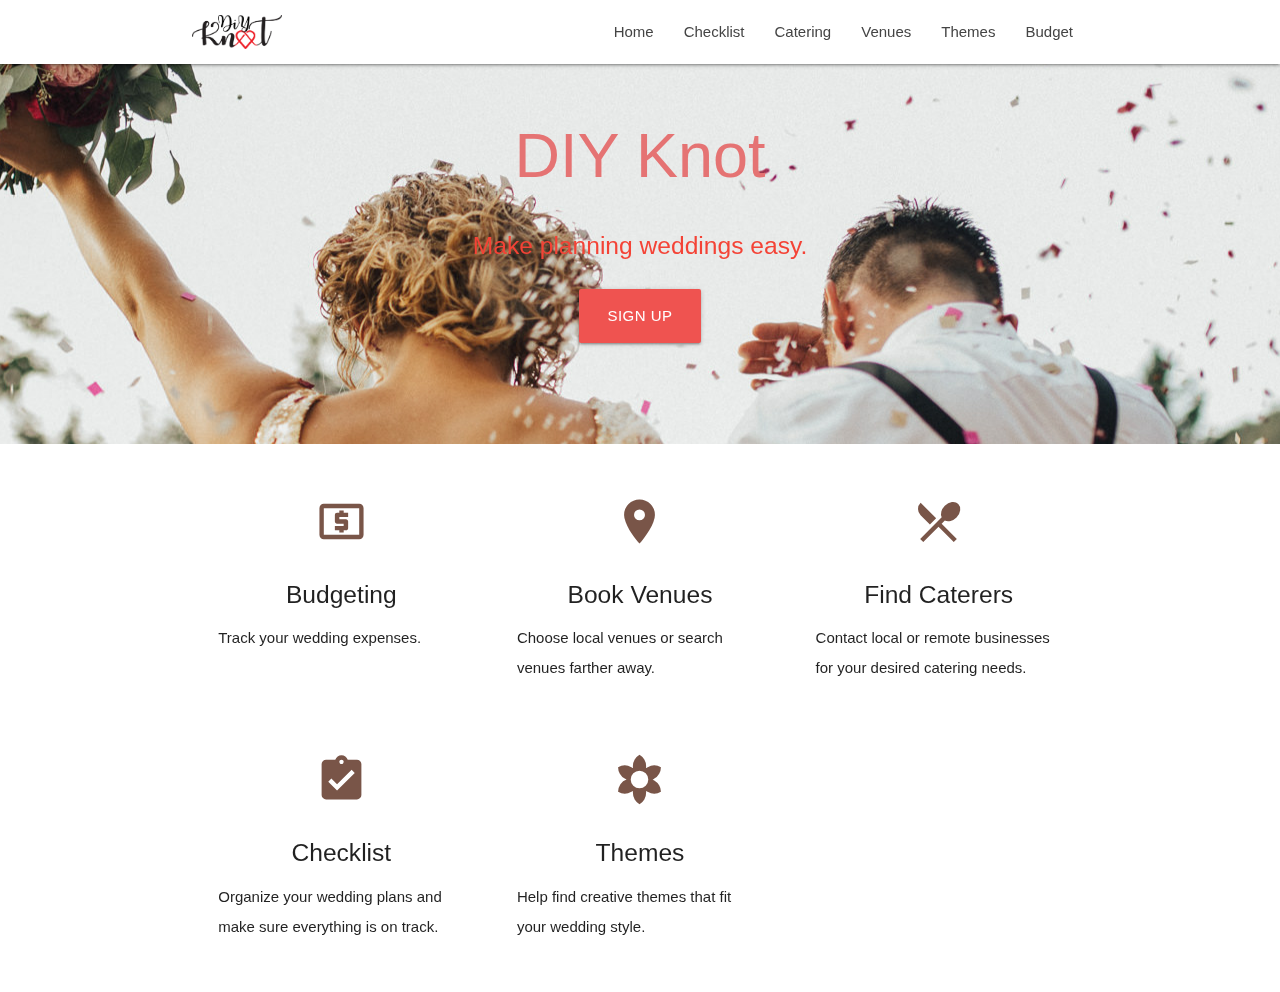
<file: index.html>
<!DOCTYPE html>
<html lang="en">

<head>
  <meta http-equiv="Content-Type" content="text/html; charset=UTF-8" />
  <meta name="viewport" content="width=device-width, initial-scale=1" />
  <title>DIYKnot</title>

  <!-- CSS  -->
  <link href="https://fonts.googleapis.com/icon?family=Material+Icons" rel="stylesheet">
  <link href="css/materialize.css" type="text/css" rel="stylesheet" media="screen,projection" />
  <link href="css/style.css" type="text/css" rel="stylesheet" media="screen,projection" />
  <link rel="shortcut icon" type="image/x-icon" href="./img/fav.ico.ico" />
</head>

<body>
  <nav class="white" role="navigation">
    <div class="nav-wrapper container">
      <a id="logo-container" href="#" class="brand-logo">
        <img class="logo-img" src="./img/DIYKnot.png" alt="logo">
      </a>
      <ul class="right hide-on-med-and-down">
        <li><a href="./index.html">Home</a></li>
        <li><a href="./checklist.html">Checklist</a></li>
        <li><a href="./catering.html">Catering</a></li>
        <li><a href="./venue.html">Venues</a></li>
        <li><a href="./themes.html">Themes</a></li>
        <li><a href="./Budget.html">Budget</a></li>
      </ul>

      <ul id="nav-mobile" class="sidenav">
        <li><a href="./index.html">Home</a></li>
        <li><a href="./checklist.html">Checklist</a></li>
        <li><a href="./catering.html">Catering</a></li>
        <li><a href="./venue.html">Venues</a></li>
        <li><a href="./themes.html">Themes</a></li>
        <li><a href="./Budget.html">Budget</a></li>
      </ul>
      <a href="#" data-target="nav-mobile" class="sidenav-trigger"><i class="material-icons">menu</i></a>
    </div>
  </nav>

  <div id="index-banner" class="parallax-container">
    <div class="section no-pad-bot">
      <div class="container">
        <br><br>
        <h1 class="header center red-text text-lighten-2">DIY Knot</h1>
        <div class="row center">
          <!-- <div class="container grey lighten-2 box"> -->
          <h5 class="header col s12 light red-text">Make planning weddings easy.</h5>
          <!-- </div> -->
        </div>
        <div class="row center">
          <a href="./login.html" id="download-button" class="btn-large waves-effect waves-light red lighten-1">Sign
            Up</a>
        </div>
        <br><br>

      </div>
    </div>
    <div class="parallax"><img src="./img/02222018-weddings.jpg" alt="Unsplashed background img 1"></div>
  </div>


  <div class="container">
    <div class="section">

      <!--   Icon Section   -->
      <div class="row">
        <div class="col s12 m4" id="budgeting">
          <div class="icon-block">
            <h2 class="center brown-text"><i class="material-icons">local_atm</i></h2>
            <h5 class="center">Budgeting</h5>

            <p class="light">Track your wedding expenses.</p>
          </div>
        </div>

        <div class="col s12 m4" id="venues">
          <div class="icon-block">
            <h2 class="center brown-text"><i class="material-icons">location_on</i></h2>
            <h5 class="center">Book Venues</h5>

            <p class="light">Choose local venues or search venues farther away.</p>
          </div>
        </div>

        <div class="col s12 m4" id="catering">
          <div class="icon-block">
            <h2 class="center brown-text"><i class="material-icons">local_dining</i></h2>
            <h5 class="center">Find Caterers</h5>

            <p class="light">Contact local or remote businesses for your desired catering needs. </p>
          </div>
        </div>
      </div>
      <div class="row">
        <div class="col s12 m4" id="todo">
          <div class="icon-block">
            <h2 class="center brown-text"><i class="material-icons">assignment_turned_in</i></h2>
            <h5 class="center">Checklist</h5>

            <p class="light">Organize your wedding plans and make sure everything is on track.</p>
          </div>
        </div>
        <div class="col s12 m4" id="themes">
          <div class="icon-block">
            <h2 class="center brown-text"><i class="material-icons">filter_vintage</i></h2>
            <h5 class="center">Themes</h5>

            <p class="light">Help find creative themes that fit your wedding style.</p>
          </div>
        </div>
      </div>
    </div>
  </div>



  <!--  Scripts-->
  <script src="https://code.jquery.com/jquery-2.1.1.min.js"></script>
  <script src="js/materialize.js"></script>
  <script src="js/init.js"></script>
  <script type="text/javascript">

    $("#venues").on("click", function () {
      window.location = "./venue.html";
    });
    $("#catering").on("click", function () {
      window.location = "./catering.html";
    });
    $("#budgeting").on("click", function () {
      window.location = "./Budget.html";
    });
    $("#todo").on("click", function () {
      window.location = "./checklist.html";
    });
    $("#themes").on("click", function () {
      window.location = "./themes.html";
    });
  </script>
</body>

</html>
</file>
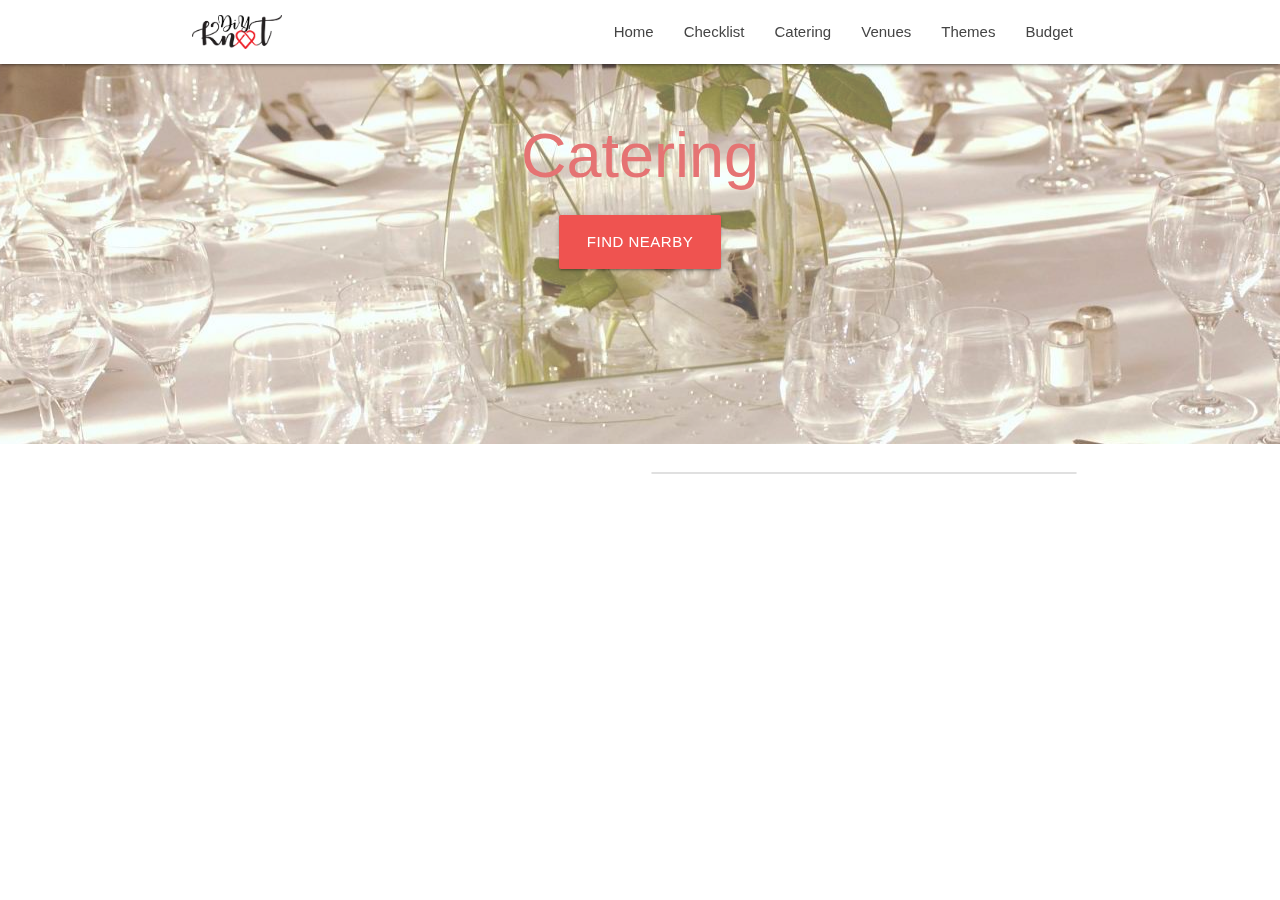
<file: catering.html>
<!doctype html>
<html lang="en">

<head>
    <meta charset="utf-8">
    <meta name="viewport" content="width=device-width, initial-scale=1, shrink-to-fit=no">

    <title>Catering</title>

    <!-- CSS  -->
    <link href="https://fonts.googleapis.com/icon?family=Material+Icons" rel="stylesheet">
    <link href="css/materialize.css" type="text/css" rel="stylesheet" media="screen,projection" />
    <link href="css/style.css" type="text/css" rel="stylesheet" media="screen,projection" />
    <link rel="shortcut icon" type="image/x-icon" href="./img/fav.ico.ico" />
</head>

<body>
    <nav class="white" role="navigation">
        <div class="nav-wrapper container">
            <a id="logo-container" href="#" class="brand-logo">
                <img class="logo-img" src="./img/DIYKnot.png" alt="logo">
            </a>
            <ul class="right hide-on-med-and-down">
                <li><a href="./index.html">Home</a></li>
                <li><a href="./checklist.html">Checklist</a></li>
                <li><a href="./catering.html">Catering</a></li>
                <li><a href="./venue.html">Venues</a></li>
                <li><a href="./themes.html">Themes</a></li>
                <li><a href="./Budget.html">Budget</a></li>
            </ul>

            <ul id="nav-mobile" class="sidenav">
                <li><a href="./index.html">Home</a></li>
                <li><a href="./checklist.html">Checklist</a></li>
                <li><a href="./catering.html">Catering</a></li>
                <li><a href="./venue.html">Venues</a></li>
                <li><a href="./themes.html">Themes</a></li>
                <li><a href="./Budget.html">Budget</a></li>
            </ul>
            <a href="#" data-target="nav-mobile" class="sidenav-trigger"><i class="material-icons">menu</i></a>
        </div>
    </nav>

    <div id="index-banner" class="parallax-container">
        <div class="section no-pad-bot">
            <div class="container">
                <br><br>
                <h1 class="header center red-text text-lighten-2">Catering</h1>
                <div class="row center">
                    <button id="submit" class='btn-large waves-effect waves-light red lighten-1' onclick="getLocation()">Find
                        Nearby</button>
                </div>
                <br><br>

            </div>
        </div>
        <div id="caterimg" class="parallax"><img src="./img/catering.jpg" alt="Unsplashed background img 1"></div>
    </div>

    <div class="container">
        <div class="row">
            <!-- Query -->
            <!-- <h3>Where would you like the venue to be?</h3>
            <br>
            <input class="form-control" type="text" id="search"> -->
        </div>
        <!-- <div>
            <button id="submit2" class='btn-large waves-effect waves-light red lighten-1'>Find around here</button>
        </div> -->
        <!-- Results -->
        <div class="row" id="content">
            <div class="col s6">
                <div>
                    <ul id="results">
                    </ul>
                </div>
            </div>
            <!-- Favorites List -->
            <div class="col s6">
                <div id="favorites">
                    <ul class="collection">
                    </ul>
                </div>
            </div>
        </div>
    </div>

    <!--  Scripts-->
    <script src="https://code.jquery.com/jquery-2.1.1.min.js"></script>
    <script src="js/materialize.js"></script>
    <script src="js/init.js"></script>
    <script src="https://cdnjs.cloudflare.com/ajax/libs/jquery/3.3.1/jquery.min.js"></script>

    <script>

        var lat;
        var long;
        var data;
        var favList = [];
        //Track location of user
        function getLocation() {
            if (navigator.geolocation) {
                navigator.geolocation.getCurrentPosition(showPosition);
            } else {
                x.innerHTML = "Geolocation is not supported by this browser.";
            }
        }
        $("#submit2").on("click", function (event) {
            var input = $("#search").val().trim()
            input = input.replace(/\s+/g, '-').toLowerCase();
            console.log(input);
            var myurl = "https://cors-anywhere.herokuapp.com/https://api.yelp.com/v3/businesses/search?term=catering" + "&location=" + input;
            $.ajax({
                url: myurl,
                headers: {
                    'Authorization': 'Bearer RtqndUxr--tRi7fFCPlmPzQ2Kqc6_UXPEbEI3v4js4S7aZN_tvnh9_lL55XbcncIt-rQpD3a3R4v7bcrtwlrLH42juWfqda1HVQHQnf-q6q0nALbh_BH8JTdJswRXHYx',
                },
                method: 'GET',
                dataType: 'json',
                success: function (data) {
                    console.log('success: ' + data);
                }
            })
                .then(function (response) {
                    data = response;
                    console.log(myurl);
                    console.log(response);
                    console.log(response.businesses.length);
                    $("#results").html("");
                    for (var i = 0; i < response.businesses.length; i++) {
                        $("#results").append("<div class='row'> <div class='col s12 m6'> <div class='card'> <div class='card-image'> <img src='" + response.businesses[i].image_url + "'> <span class='card-title'>" + response.businesses[i].name + "</span> <a val='" + i + "' id='venues' class='btn-floating halfway-fab waves-effect waves-light red'><i class='material-icons'>favorite_border</i></a> </div> <div class='card-content'> <p>" + response.businesses[i].location.display_address[0] + " " + response.businesses[i].location.display_address[1] + "<br> Rating: " + response.businesses[i].rating + "</p> </div> </div> </div> </div>");
                    }

                });

        });
        $("li").on("click", function () {
            showLoader();
            $("#loading-content").load("dataSearch.php?" + this.id, hideLoader);
            console.log(this.id);
        });
        function showPosition(position) {
            lat = position.coords.latitude;
            long = position.coords.longitude;

            var myurl = "https://cors-anywhere.herokuapp.com/https://api.yelp.com/v3/businesses/search?term=catering" + "&latitude=" + lat + "&longitude=" + long + "&limit=20";
            $.ajax({
                url: myurl,
                headers: {
                    'Authorization': 'Bearer RtqndUxr--tRi7fFCPlmPzQ2Kqc6_UXPEbEI3v4js4S7aZN_tvnh9_lL55XbcncIt-rQpD3a3R4v7bcrtwlrLH42juWfqda1HVQHQnf-q6q0nALbh_BH8JTdJswRXHYx',
                },
                method: 'GET',
                dataType: 'json',
                success: function (data) {
                    console.log('success: ' + data);
                }
            })
                .then(function (response) {
                    data = response;
                    console.log(myurl);
                    console.log(response);
                    console.log(response.businesses.length);
                    $("#results").html("");
                    for (var i = 0; i < response.businesses.length; i++) {
                        $("#results").append("<div class='row'> <div class='col s12 m6'> <div class='card'> <div class='card-image'> <img src='" + response.businesses[i].image_url + "'> <span class='card-title'>" + response.businesses[i].name + "</span> <a val='" + i + "' id='venues' class='btn-floating halfway-fab waves-effect waves-light red'><i class='material-icons'>favorite_border</i></a> </div> <div class='card-content'> <p>" + response.businesses[i].location.display_address[0] + " " + response.businesses[i].location.display_address[1] + "<br> Rating: " + response.businesses[i].rating + "</p> </div> </div> </div> </div>");
                    }

                });
        }
        //When user clicks favorites button, add that venue to favorites list
        $(document).on("click", "#venues", function () {
            // Get the number of the button from its data attribute and hold in a variable called  toDoNumber.
            var venueID = $(this).attr("val");
            console.log(venueID);
            //check if repeat favorite
            for (var i = 0; i < favList.length; i++) {
                if (venueID === favList[i]) {
                    console.log("you chose that already");
                    return;
                }
            }
            favList.unshift(venueID);
            // console.log(favList);
            // console.log(data.businesses[venueID].name);
            $(".collection").html("");
            for (var i = 0; i < favList.length; i++) {
                $(".collection").append("<li class='collection-item avatar'> <img src=" + data.businesses[favList[i]].image_url + " class='circle'> <span class='title'>" + data.businesses[favList[i]].name + "</span> <p>" + data.businesses[favList[i]].display_phone + "<br></p> <a href='" + data.businesses[favList[i]].url + "' class='secondary-content'><i class='material-icons red-text'>arrow_forward</i></a> </li>");
            }
        });

        //keep favorites list on screen
        window.onscroll = function () { myFunction() };

        var header = document.getElementById("favorites");
        var sticky = header.offsetTop;

        function myFunction() {
            if (window.pageYOffset > sticky) {
                header.classList.add("sticky");
            } else {
                header.classList.remove("sticky");
            }
        }
    </script>
</body>

</html>
</file>
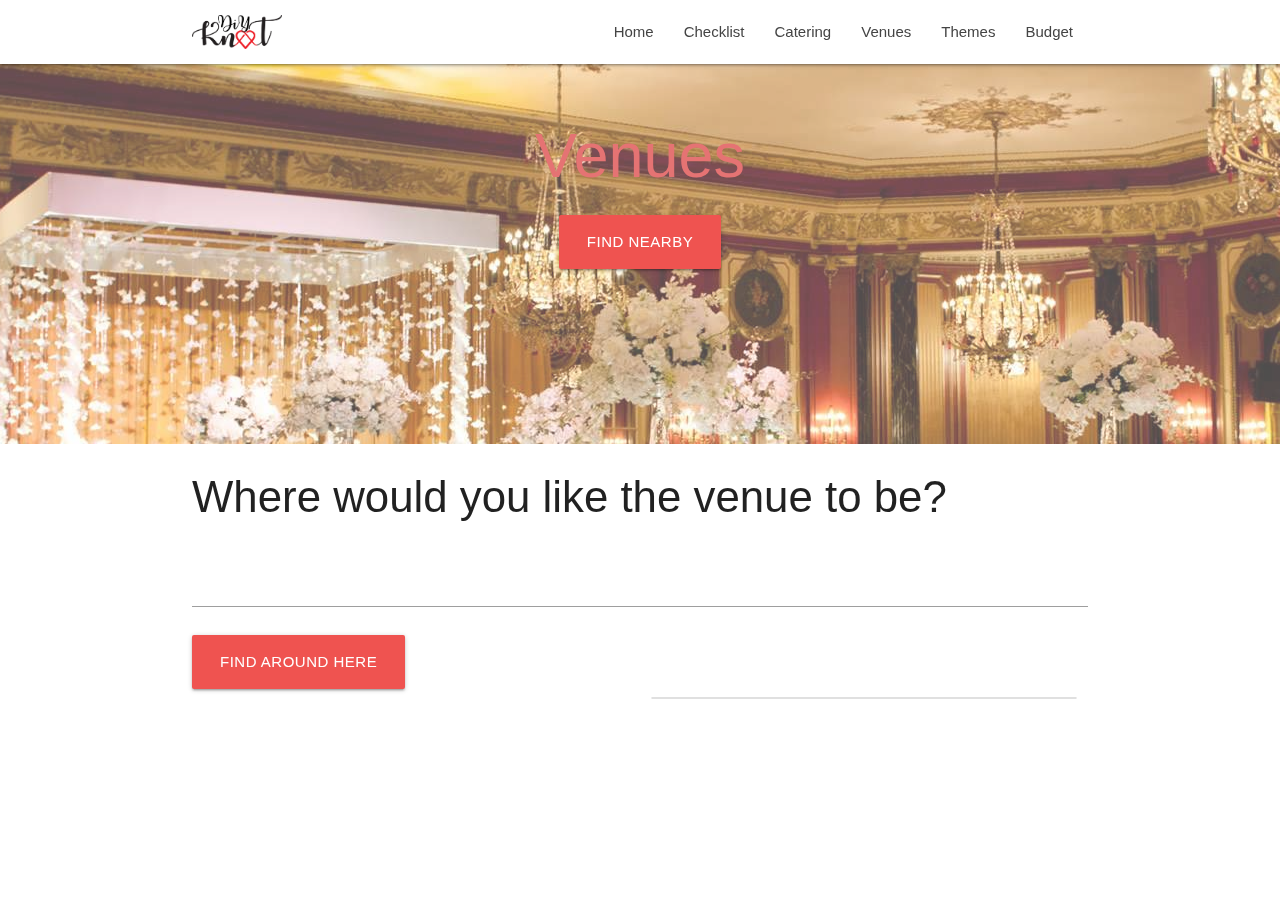
<file: venue.html>
<!doctype html>
<html lang="en">

<head>
    <meta charset="utf-8">
    <meta name="viewport" content="width=device-width, initial-scale=1, shrink-to-fit=no">

    <title>Venue</title>

    <!-- CSS  -->
    <link href="https://fonts.googleapis.com/icon?family=Material+Icons" rel="stylesheet">
    <link href="css/materialize.css" type="text/css" rel="stylesheet" media="screen,projection" />
    <link href="css/style.css" type="text/css" rel="stylesheet" media="screen,projection" />
    <link rel="shortcut icon" type="image/x-icon" href="./img/fav.ico.ico" />
</head>

<body>
    <nav class="white" role="navigation">
        <div class="nav-wrapper container">
            <a id="logo-container" href="#" class="brand-logo">
                <img class="logo-img" src="./img/DIYKnot.png" alt="logo">
            </a>
            <ul class="right hide-on-med-and-down">
                <li><a href="./index.html">Home</a></li>
                <li><a href="./checklist.html">Checklist</a></li>
                <li><a href="./catering.html">Catering</a></li>
                <li><a href="./venue.html">Venues</a></li>
                <li><a href="./themes.html">Themes</a></li>
                <li><a href="./Budget.html">Budget</a></li>
            </ul>

            <ul id="nav-mobile" class="sidenav">
                <li><a href="./index.html">Home</a></li>
                <li><a href="./checklist.html">Checklist</a></li>
                <li><a href="./catering.html">Catering</a></li>
                <li><a href="./venue.html">Venues</a></li>
                <li><a href="./themes.html">Themes</a></li>
                <li><a href="./Budget.html">Budget</a></li>
            </ul>
            <a href="#" data-target="nav-mobile" class="sidenav-trigger"><i class="material-icons">menu</i></a>
        </div>
    </nav>

    <div id="index-banner" class="parallax-container">
        <div class="section no-pad-bot">
            <div class="container">
                <br><br>
                <h1 class="header center red-text text-lighten-2">Venues</h1>
                <div class="row center">
                    <button id="submit" class='btn-large waves-effect waves-light red lighten-1' onclick="getLocation()">Find
                        Nearby</button>
                </div>
                <br><br>

            </div>
        </div>
        <div class="parallax" id="venueimg"><img src="./img/wve.jpg" alt="Unsplashed background img 1"></div>
    </div>

    <div class="container">
        <div class="row">
            <!-- Query -->
            <h3>Where would you like the venue to be?</h3>
            <br>
            <input class="form-control" type="text" id="search">
        </div>
        <div>
            <button id="submit2" class='btn-large waves-effect waves-light red lighten-1'>Find around here</button>
        </div>
        <!-- Results -->
        <div class="row" id="content">
            <div class="col s6">
                <div>
                    <ul id="results">
                    </ul>
                </div>
            </div>
            <!-- Favorites List -->
            <div class="col s6">
                <div id="favorites">
                    <ul class="collection">

                    </ul>
                </div>
            </div>
        </div>
    </div>

    <!--  Scripts-->
    <script src="https://code.jquery.com/jquery-2.1.1.min.js"></script>
    <script src="js/materialize.js"></script>
    <script src="js/init.js"></script>
    <script src="https://cdnjs.cloudflare.com/ajax/libs/jquery/3.3.1/jquery.min.js"></script>

    <script>

        var lat;
        var long;
        var data;
        var favList = [];
        //Track location of user
        function getLocation() {
            if (navigator.geolocation) {
                navigator.geolocation.getCurrentPosition(showPosition);
            } else {
                x.innerHTML = "Geolocation is not supported by this browser.";
            }
        }
        $("#submit2").on("click", function (event) {
            var input = $("#search").val().trim()
            input = input.replace(/\s+/g, '-').toLowerCase();
            console.log(input);
            var myurl = "https://cors-anywhere.herokuapp.com/https://api.yelp.com/v3/businesses/search?term=venue" + "&location=" + input;
            $.ajax({
                url: myurl,
                headers: {
                    'Authorization': 'Bearer RtqndUxr--tRi7fFCPlmPzQ2Kqc6_UXPEbEI3v4js4S7aZN_tvnh9_lL55XbcncIt-rQpD3a3R4v7bcrtwlrLH42juWfqda1HVQHQnf-q6q0nALbh_BH8JTdJswRXHYx',
                },
                method: 'GET',
                dataType: 'json',
                success: function (data) {
                    console.log('success: ' + data);
                }
            })
                .then(function (response) {
                    data = response;
                    console.log(myurl);
                    console.log(response);
                    console.log(response.businesses.length);
                    $("#results").html("");
                    for (var i = 0; i < response.businesses.length; i++) {
                        $("#results").append("<div class='row'> <div class='col s12 m6'> <div class='card'> <div class='card-image'> <img src='" + response.businesses[i].image_url + "'> <span class='card-title'>" + response.businesses[i].name + "</span> <a val='" + i + "' id='venues' class='btn-floating halfway-fab waves-effect waves-light red'><i class='material-icons'>favorite_border</i></a> </div> <div class='card-content'> <p>" + response.businesses[i].location.display_address[0] + response.businesses[i].location.display_address[1] + "<br> Rating: " + response.businesses[i].rating + "</p> </div> </div> </div> </div>");
                    }

                });

        });
        $("li").on("click", function () {
            showLoader();
            $("#loading-content").load("dataSearch.php?" + this.id, hideLoader);
            console.log(this.id);
        });
        function showPosition(position) {
            lat = position.coords.latitude;
            long = position.coords.longitude;

            var myurl = "https://cors-anywhere.herokuapp.com/https://api.yelp.com/v3/businesses/search?term=venue" + "&latitude=" + lat + "&longitude=" + long + "&limit=20";
            $.ajax({
                url: myurl,
                headers: {
                    'Authorization': 'Bearer RtqndUxr--tRi7fFCPlmPzQ2Kqc6_UXPEbEI3v4js4S7aZN_tvnh9_lL55XbcncIt-rQpD3a3R4v7bcrtwlrLH42juWfqda1HVQHQnf-q6q0nALbh_BH8JTdJswRXHYx',
                },
                method: 'GET',
                dataType: 'json',
                success: function (data) {
                    console.log('success: ' + data);
                }
            })
                .then(function (response) {
                    data = response;
                    console.log(myurl);
                    console.log(response);
                    console.log(response.businesses.length);
                    $("#results").html("");
                    for (var i = 0; i < response.businesses.length; i++) {
                        $("#results").append("<div class='row'> <div class='col s12 m6'> <div class='card'> <div class='card-image'> <img src='" + response.businesses[i].image_url + "'> <span class='card-title'>" + response.businesses[i].name + "</span> <a val='" + i + "' id='venues' class='btn-floating halfway-fab waves-effect waves-light red'><i class='material-icons'>favorite_border</i></a> </div> <div class='card-content'> <p>" + response.businesses[i].location.display_address[0] + response.businesses[i].location.display_address[1] + "<br> Rating: " + response.businesses[i].rating + "</p> </div> </div> </div> </div>");
                    }

                });
        }
        //When user clicks favorites button, add that venue to favorites list
        $(document).on("click", "#venues", function () {
            // Get the number of the button from its data attribute and hold in a variable called  toDoNumber.
            var venueID = $(this).attr("val");
            console.log(venueID);
            //check if repeat favorite
            for (var i = 0; i < favList.length; i++) {
                if (venueID === favList[i]) {
                    console.log("you chose that already");
                    return;
                }
            }
            favList.unshift(venueID);
            // console.log(favList);
            // console.log(data.businesses[venueID].name);
            $(".collection").html("");
            for (var i = 0; i < favList.length; i++) {
                $(".collection").append("<li class='collection-item avatar'> <img src=" + data.businesses[favList[i]].image_url + " class='circle'> <span class='title'>" + data.businesses[favList[i]].name + "</span> <p>" + data.businesses[favList[i]].display_phone + "<br></p> <a href='" + data.businesses[favList[i]].url + "' class='secondary-content'><i class='material-icons red-text'>arrow_forward</i></a> </li>");
            }
        });

        //keep favorites list on screen
        window.onscroll = function () { myFunction() };

        var header = document.getElementById("favorites");
        var sticky = header.offsetTop;

        function myFunction() {
            if (window.pageYOffset > sticky) {
                header.classList.add("sticky");
            } else {
                header.classList.remove("sticky");
            }
        }
    </script>
</body>

</html>
</file>
<file: css/style.css>
/* Custom Stylesheet */
/**
 * Use this file to override Materialize files so you can update
 * the core Materialize files in the future
 *
 * Made By MaterializeCSS.com
 */

nav ul a,
nav .brand-logo {
  color: #444;
}

p {
  line-height: 2rem;
}

.sidenav-trigger {
  color: #26a69a;
}

.parallax-container {
  min-height: 380px;
  line-height: 0;
  height: auto;
  color: rgba(255,255,255,.9);
}
  .parallax-container .section {
    width: 100%;
  }

@media only screen and (max-width : 992px) {
  .parallax-container .section {
    position: absolute;
    top: 40%;
  }
  #index-banner .section {
    top: 10%;
  }
}

@media only screen and (max-width : 600px) {
  #index-banner .section {
    top: 0;
  }
}

.icon-block {
  padding: 0 15px;
}
.icon-block .material-icons {
  font-size: inherit;
}

footer.page-footer {
  margin: 0;
}
</file>
